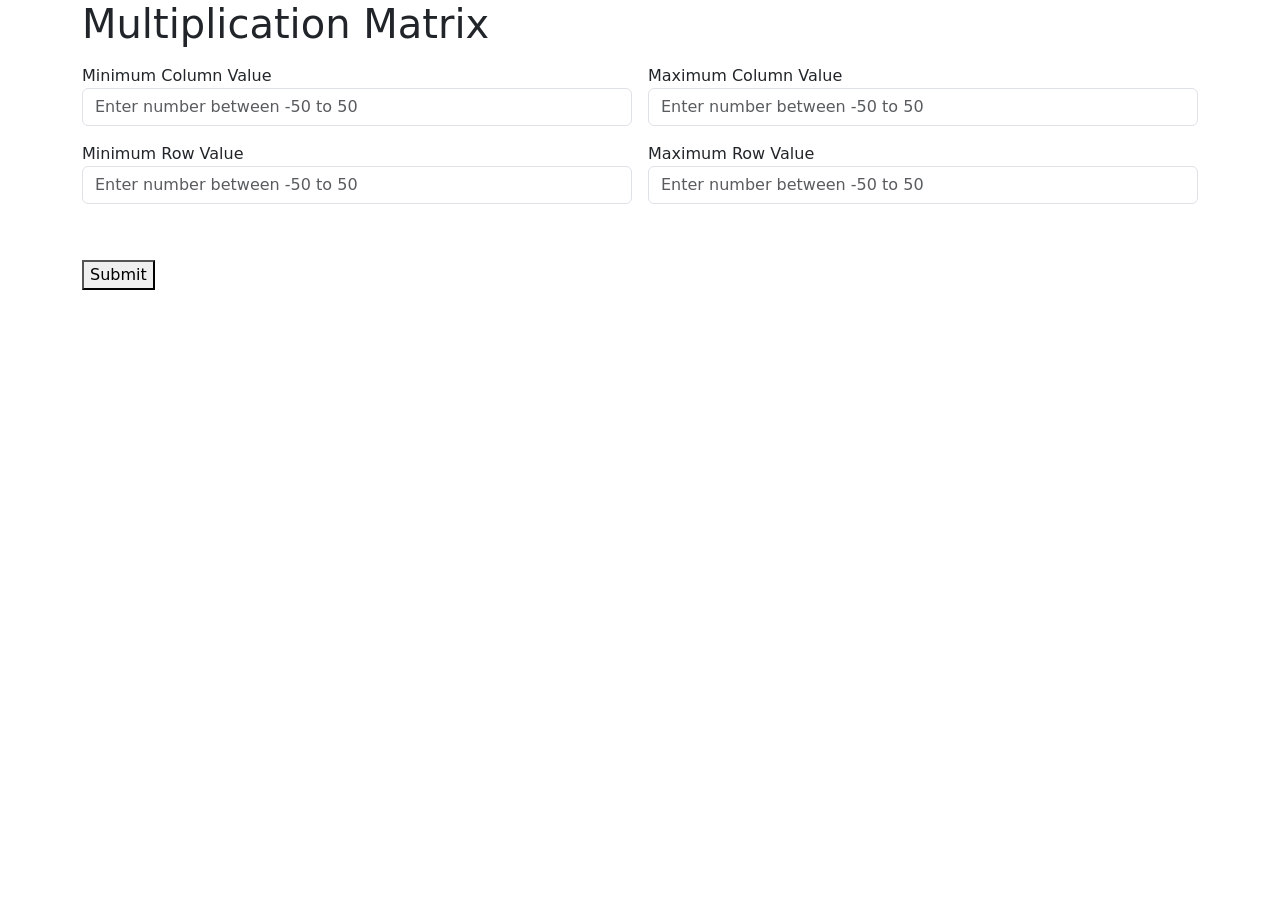
<file: HW3/index.html>
<!doctype html>
<!-- index.html 
    Dynamic multiplication table displayer -->
<html lang="en">

<head>
    <meta charset="utf-8">
    <meta name="viewport" content="width=device-width, initial-scale=1">
    <title>multiplication-table</title>
    <link href="https://cdn.jsdelivr.net/npm/bootstrap@5.3.8/dist/css/bootstrap.min.css" rel="stylesheet"
        integrity="sha384-sRIl4kxILFvY47J16cr9ZwB07vP4J8+LH7qKQnuqkuIAvNWLzeN8tE5YBujZqJLB" crossorigin="anonymous">
    <link href="css/style.css" rel="stylesheet">
</head>

<body>
    
    <div class="container">
        <h1>Multiplication Matrix</h1>
        <p></p>

        <!-- form -->
        <form class="row g-3">
            <div class="col-md-6">
                <label for="">Minimum Column Value</label>
                <input id="inputColMin" class="form-control" type="number"
                    placeholder="Enter number between -50 to 50"></input>
            </div>
            <div class="col-md-6">
                <label for="">Maximum Column Value</label>
                <input id="inputColMax" class="form-control" type="number"
                    placeholder="Enter number between -50 to 50"></input>
            </div>

            <div class="col-md-6">
                <label for="">Minimum Row Value</label>
                <input id="inputRowMin" class="form-control" type="number"
                    placeholder="Enter number between -50 to 50"></input>
            </div>
            <div class="col-md-6">
                <label for="">Maximum Row Value</label>
                <input id="inputRowMax" class="form-control" type="number"
                    placeholder="Enter number between -50 to 50"></input>
            </div>

            <div class="">
                <label id="formError" class="text-danger"></label>
            </div>

            <!-- submit button -->
            <div class="col-md-12">
                <button id="submit" type="button">Submit</button>
            </div>
            
        </form>

        <!-- multiplication table -->
        <div class="table-responsive" style="margin-top: 30px;">
            <table id="multiplication-table" class="table border table-bordered"></table>
        </div>

    </div>
    <script src="src/main.js"></script>
</body>

</html>
</file>
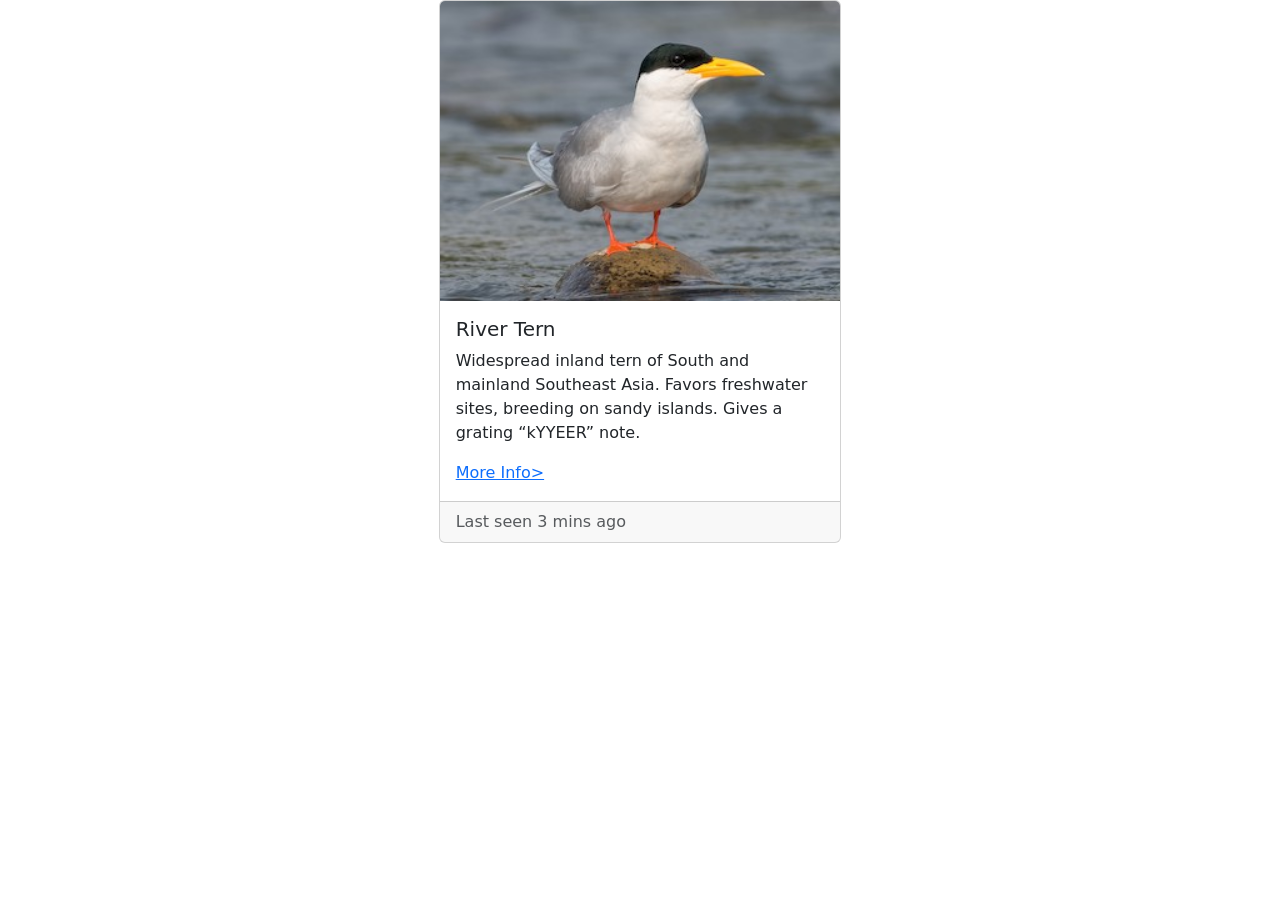
<file: in-class 3/index.html>
<!--
File: index.html
GUI Assignment: Creating a card component with Bootstrap
Anbu Damodaran, UMass Lowell Computer Science
Copyright (c) 2026 by Anbu. All rights reserved. May be freely copied or excerpted for educational purposes with credit to the author.
-->

<!doctype html>
<html lang="en">
  <head>
    <meta charset="utf-8">
    <meta name="viewport" content="width=device-width, initial-scale=1">
    <title>Bootstrap demo</title>
    <link href="https://cdn.jsdelivr.net/npm/bootstrap@5.3.8/dist/css/bootstrap.min.css" rel="stylesheet" integrity="sha384-sRIl4kxILFvY47J16cr9ZwB07vP4J8+LH7qKQnuqkuIAvNWLzeN8tE5YBujZqJLB" crossorigin="anonymous">
  </head>
  <body>
    <div class="container col-xs-4 col-sm-4 col-md-4 col-lg-4">
        <div class="card mx-auto">
            <img class="card-img-top" src="river_tern.jpeg" alt="Card image cap">
            <div class="card-body">
                <h5 class="card-title">River Tern</h5>
                <p class="card-text">Widespread inland tern of South and mainland Southeast Asia. 
                    Favors freshwater sites, breeding on sandy islands. 
                    Gives a grating “kYYEER” note.
                </p>
                <a href="https://ebird.org/species/rivter1" class="card-link">More Info></a>
            </div>
            <div class="card-footer text-muted">
                Last seen 3 mins ago
            </div>
        </div>
    </div>
    <script src="https://cdn.jsdelivr.net/npm/bootstrap@5.3.8/dist/js/bootstrap.bundle.min.js" integrity="sha384-FKyoEForCGlyvwx9Hj09JcYn3nv7wiPVlz7YYwJrWVcXK/BmnVDxM+D2scQbITxI" crossorigin="anonymous"></script>
  </body>
</html>
</file>
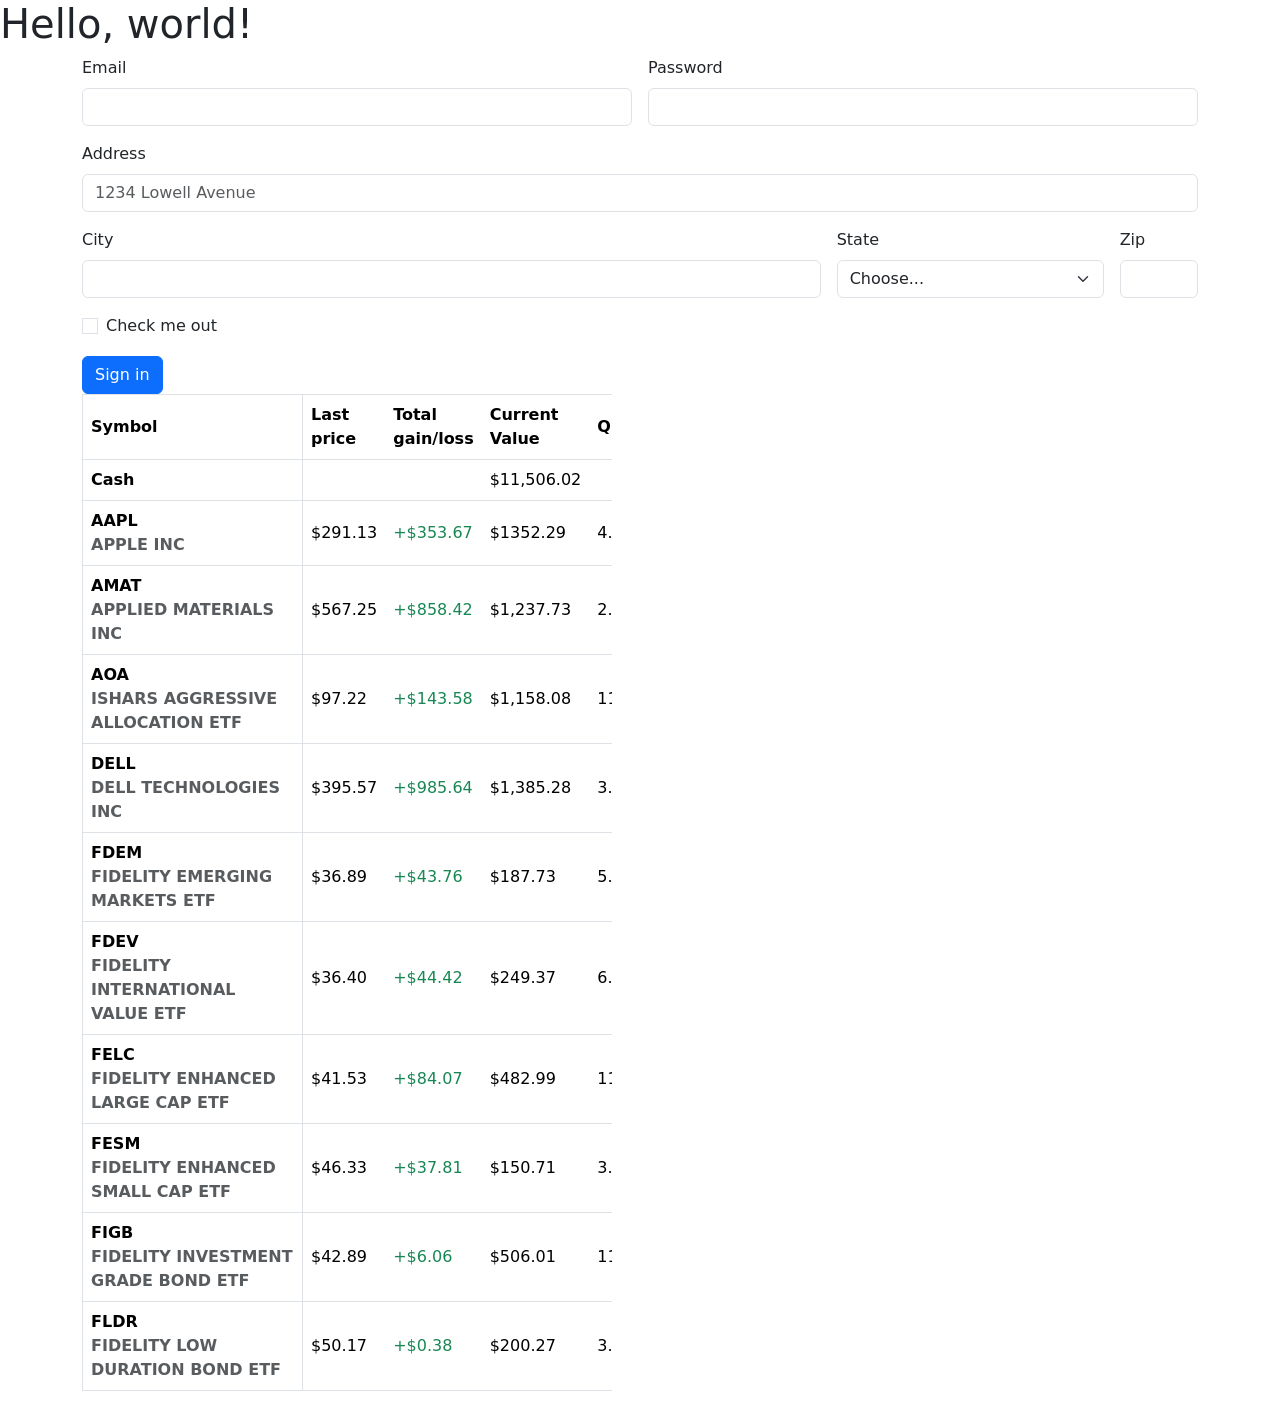
<file: bootstrap/boot.html>
<!doctype html>
<html lang="en">
  <head>
    <meta charset="utf-8">
    <meta name="viewport" content="width=device-width, initial-scale=1">
    <title>Bootstrap demo</title>
    <link href="https://cdn.jsdelivr.net/npm/bootstrap@5.3.8/dist/css/bootstrap.min.css" rel="stylesheet" integrity="sha384-sRIl4kxILFvY47J16cr9ZwB07vP4J8+LH7qKQnuqkuIAvNWLzeN8tE5YBujZqJLB" crossorigin="anonymous">
    <link href="css/boot.css" rel="stylesheet">
</head>
  <body>
    <h1>Hello, world!</h1>

    <div class="container">
        <form class="row g-3">
            <div class="col-md-6">
                <label class="form-label" for="emailInput">Email</label>
                <input class="form-control" id="emailInput" type="email"></input>
            </div>
            <div class="col-md-6">
                <label class="form-label" for="passwordInput">Password</label>
                <input class="form-control" id="passwordInput" type="password"></input>
            </div>

            <div class="col-md-12">
                <label class="form-label" for="addressInput">Address</label>
                <input class="form-control" id="addressInput" type="text" placeholder="1234 Lowell Avenue"></input>
            </div>

            <div class="col-md-8">
                <label class="form-label" for="cityInput">City</label>
                <input class="form-control" id="cityInput" type="text"></input>
            </div>
            <div class="col-md-3">
                <label class="form-label" for="stateSelect">State</label>
                <select class="form-select" id="stateSelect" type="text">
                    <option selected>Choose...</option>
                    <option>...</option>
                </select>
            </div>
            <div class="col-md-1">
                <label class="form-label" for="zipInput">Zip</label>
                <input class="form-control" id="zipInput" type="text" placeholder=""></input>
            </div>
            
            <div class="col-md-12">
                <div class="form-check">
                    <input class="form-check-input"></input>
                    <label class="form-check-lable">Check me out</label>
                </div>
            </div>

            <div class="col-md-12">
                <button type="Submit" class="btn btn-primary">Sign in</button>
            </div>
        </form>

        <div class="table-responsive" style="max-width: 530px;">
            <table class="table border table-hover">
                <thead>
                    <tr>
                        <th scope="col">Symbol</th>
                        <th scope="col">Last price</th>
                        <th scope="col">Total gain/loss</th>
                        <th scope="col">Current Value</th>
                        <th scope="col">Quantity</th>
                    </tr>
                </thead>
                <tbody>
                    <tr>
                        <th scope="row">Cash</th>
                        <td></td>
                        <td class="text-success"></td>
                        <td>$11,506.02</td>
                        <td></td>
                    </tr>
                    <tr>
                        <th scope="row">
                            <div>AAPL</div>
                            <div class="text-muted">APPLE INC</div>
                        </th>
                        <td>$291.13</td>
                        <td class="text-success">+$353.67</td>
                        <td>$1352.29</td>
                        <td>4.645</td>
                    </tr>
                    <tr>
                        <th scope="row">
                            <div>AMAT</div>
                            <div class="text-muted">APPLIED MATERIALS INC</div>
                        </th>
                        <td>$567.25</td>
                        <td class="text-success">+$858.42</td>
                        <td>$1,237.73</td>
                        <td>2.182</td>
                    </tr>
                    <tr>
                        <th scope="row">
                            <div>AOA</div>
                            <div class="text-muted">ISHARS AGGRESSIVE ALLOCATION ETF</div>
                        </th>
                        <td>$97.22</td>
                        <td class="text-success">+$143.58</td>
                        <td>$1,158.08</td>
                        <td>11.912</td>
                    </tr>
                    <tr>
                        <th scope="row">
                            <div>DELL</div>
                            <div class="text-muted">DELL TECHNOLOGIES INC</div>
                        </th>
                        <td>$395.57</td>
                        <td class="text-success">+$985.64</td>
                        <td>$1,385.28</td>
                        <td>3.502</td>
                    </tr>
                    <tr>
                        <th scope="row">
                            <div>FDEM</div>
                            <div class="text-muted">FIDELITY EMERGING MARKETS ETF</div>
                        </th>
                        <td>$36.89</td>
                        <td class="text-success">+$43.76</td>
                        <td>$187.73</td>
                        <td>5.089</td>
                    </tr>
                    <tr>
                        <th scope="row">
                            <div>FDEV</div>
                            <div class="text-muted">FIDELITY INTERNATIONAL VALUE ETF</div>
                        </th>
                        <td>$36.40</td>
                        <td class="text-success">+$44.42</td>
                        <td>$249.37</td>
                        <td>6.851</td>
                    </tr>
                    <tr>
                        <th scope="row">
                            <div>FELC</div>
                            <div class="text-muted">FIDELITY ENHANCED LARGE CAP ETF</div>
                        </th>
                        <td>$41.53</td>
                        <td class="text-success">+$84.07</td>
                        <td>$482.99</td>
                        <td>11.63</td>
                    </tr>
                    <tr>
                        <th scope="row">
                            <div>FESM</div>
                            <div class="text-muted">FIDELITY ENHANCED SMALL CAP ETF</div>
                        </th>
                        <td>$46.33</td>
                        <td class="text-success">+$37.81</td>
                        <td>$150.71</td>
                        <td>3.253</td>
                    </tr>
                    <tr>
                        <th scope="row">
                            <div>FIGB</div>
                            <div class="text-muted">FIDELITY INVESTMENT GRADE BOND ETF</div>
                        </th>
                        <td>$42.89</td>
                        <td class="text-success">+$6.06</td>
                        <td>$506.01</td>
                        <td>11.798</td>
                    </tr>
                    <tr>
                        <th scope="row">
                            <div>FLDR</div>
                            <div class="text-muted">FIDELITY LOW DURATION BOND ETF</div>
                        </th>
                        <td>$50.17</td>
                        <td class="text-success">+$0.38</td>
                        <td>$200.27</td>
                        <td>3.992</td>
                    </tr>
                </tbody>
                
                
            </table>
        </div>
        
    </div>
    
    
    <script src="https://cdn.jsdelivr.net/npm/bootstrap@5.3.8/dist/js/bootstrap.bundle.min.js" integrity="sha384-FKyoEForCGlyvwx9Hj09JcYn3nv7wiPVlz7YYwJrWVcXK/BmnVDxM+D2scQbITxI" crossorigin="anonymous"></script>
  </body>
</html>
</file>
<file: HW3/css/style.css>
/*
File: style.css
*/

/* Table styling */
.table th, td {
    min-width: 50px;
    text-align: center;
}
</file>
<file: bootstrap/css/boot.css>
.table tbody th,
.table thead th:first-child {
    border-right-width: 1px;
    border-right-style: solid;
    position: sticky;
    left: 0;
}

.table thead th:first-child {
    min-width: 220px;
}

.table tr {
    vertical-align: middle;
}
</file>
